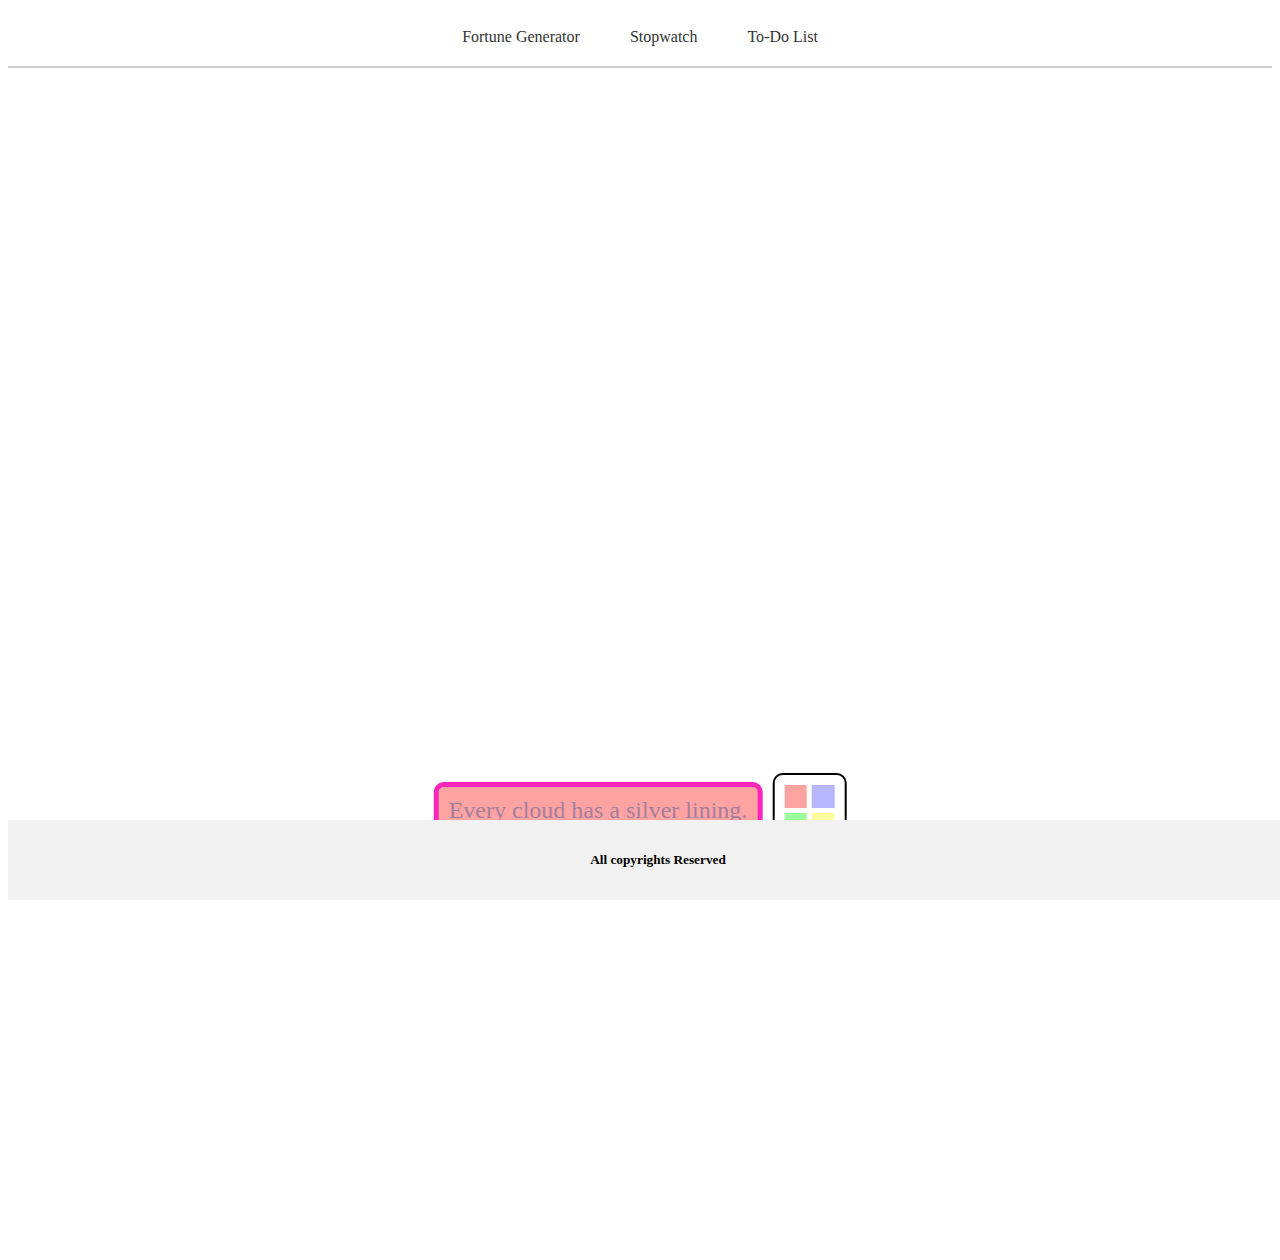
<file: index.html>
<!DOCTYPE html>
<html lang="en">
  <head>
    <meta charset="UTF-8">
    <meta name="viewport" content="width=device-width, initial-scale=1.0">
    <title>Fortune Generator</title>
    <link rel="stylesheet" type="text/css" href="fortune.css">
  </head>

  <div class="navbar">
    <a href="index.html">Fortune Generator</a>
    <a href="stopwatch.html">Stopwatch</a>
    <a href="todolist.html">To-Do List</a>
  </div>
  
  <body>
    <div class="Container">
      
      <div class = "fortune-generator">
        <div class = "fortunes"></div>

        <div class = "color-changer">
          <div class="red"></div>
          <div class="blue"></div>
          <div class="green"></div>
          <div class="yellow"></div>
        </div>
      </div>

      <footer class = "footer">
        <h5>All copyrights Reserved</h5>
      </footer>

    </div>
    
    <script src = "fortunebox.js"></script>
  </body>
</html>
</file>
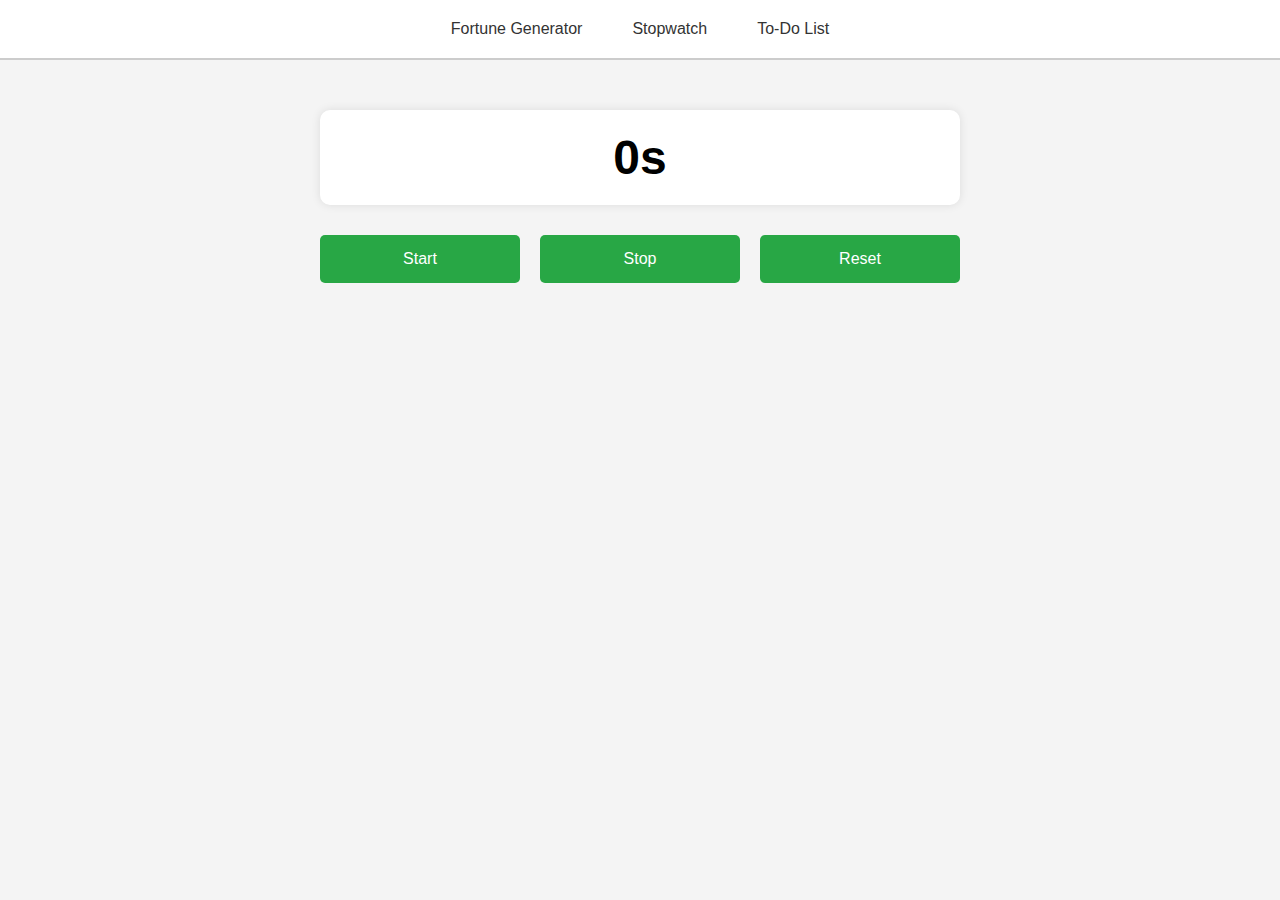
<file: stopwatch.html>
<!DOCTYPE html>
<html lang = "en">
    <head>
        <meta charset = "UTF-8">
        <meta name = "viewport" content = "width = device-width, initial-scale = 1.0">
        <title>Stopwatch</title>
        <link rel = "stylesheet" type = "text/css" href = "stopwatch.css">
    </head>

    <div class="navbar">
        <a href="index.html">Fortune Generator</a>
        <a href="stopwatch.html">Stopwatch</a>
        <a href="todolist.html">To-Do List</a>
      </div>
      
    <body>
        <div class = "container">
            <div class = "watch-button-wrapper">
                <div class = "watch">
                    <span id = "timer">0</span>s
                </div>
                <div class = "buttons">
                    <button>Start</button>
                    <button>Stop</button>
                    <button>Reset</button>
                </div>
            </div>
        </div>
        <script src = "stopwatch.js"></script>
    </body>
</html>
</file>
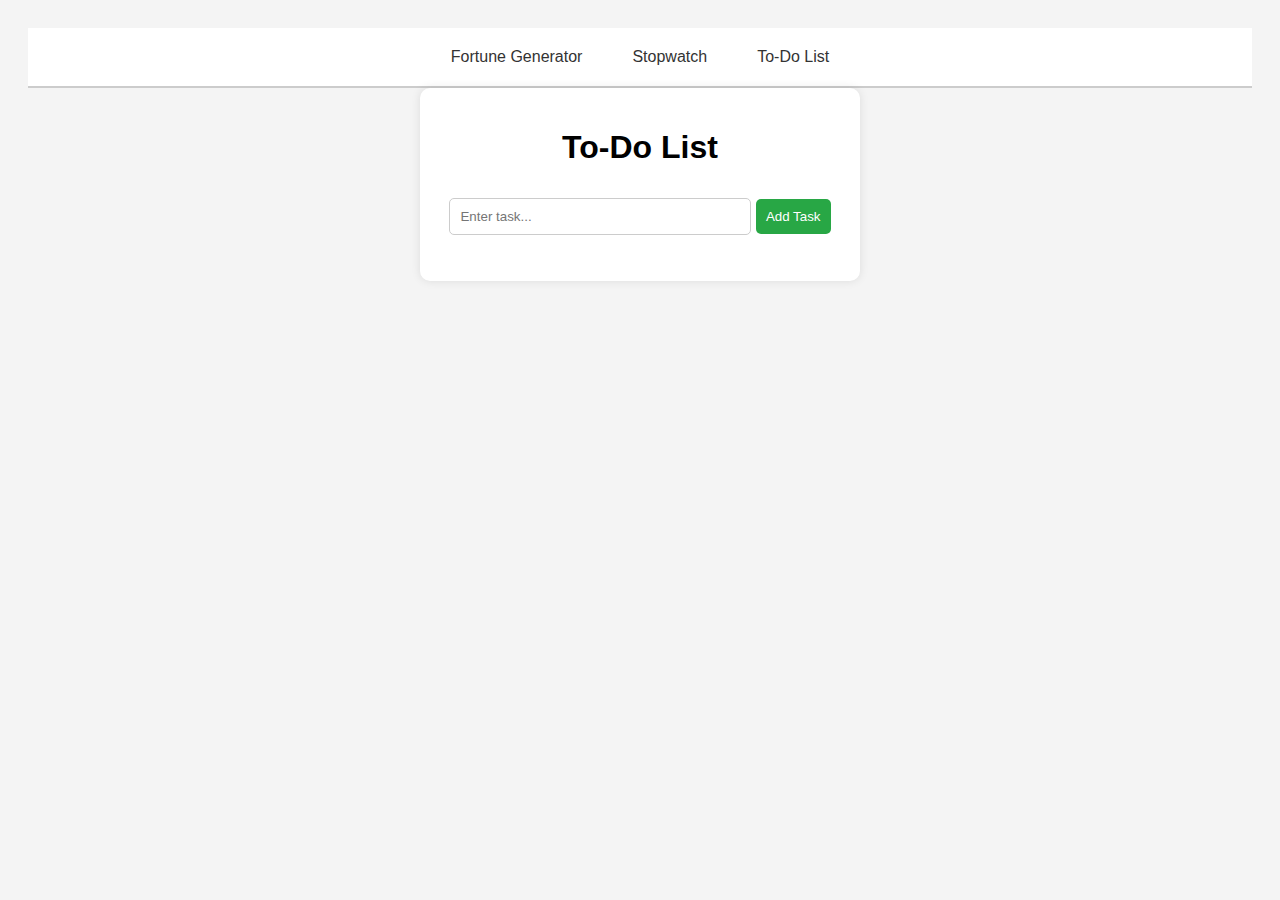
<file: todolist.html>
<!DOCTYPE html>
<html lang="en">
<head>
    <meta charset="UTF-8">
    <meta name="viewport" content="width=device-width, initial-scale=1.0">
    <title>To-Do List</title>
    <link rel="stylesheet" href="todolist.css">
</head>
<div class="navbar">
    <a href="index.html">Fortune Generator</a>
    <a href="stopwatch.html">Stopwatch</a>
    <a href="todolist.html">To-Do List</a>
  </div>
<body>
    <div class="todo-add-wrapper">
        <h1>To-Do List</h1>
        
        
        <input type="text" id="taskInput" placeholder="Enter task..." />
        <button id="addButton">Add Task</button>

        
        <ul id="taskList"></ul>
    </div>

    <script src="todolist.js"></script>
</body>
</html>
</file>
<file: fortune.css>
.fortune-generator {
  display: flex; 
  gap: 10px; 
  justify-content: center;
  align-items: center;
  height: 100%;
  position: absolute;
  top: 90%;
  left: 50%;
  transform: translate(-50%, -50%);
}

  
.fortunes, .color-changer {
    font-size:x-large;
    border: 2px solid black; 
    border-radius: 10px; 
    padding: 10px; 
    text-align: center; 
  }

  .color-changer {
    display: grid;            
    grid-template-columns: repeat(2, 1fr); 
    grid-template-rows: repeat(2, 1fr);    
             
    height: 50px;            
    gap: 5px; 
    width: 50px;   
    cursor:crosshair;             
  } 
  .red {
    background-color: rgb(255, 162, 162);   
  }
  
  .blue {
    background-color: rgb(182, 182, 255);   
  }
  
  .green {
    background-color: rgb(154, 252, 154);  
  }
  
  .yellow {
    background-color: rgb(255, 255, 157); 
  }  

  .footer {
    text-align: center;
    padding: 10px;
    background-color: #f1f1f1;
    position: fixed;
    bottom: 0;
    width: 100%;
  }
  

  
/* Navbar Styling */
.navbar {
  background-color: #fff;
  border-bottom: 2px solid #ccc;
  display: flex;
  justify-content: center;
  padding: 10px 0;
}

.navbar a {
  text-decoration: none;
  color: #333;
  font-size: 16px;
  margin: 0 15px;
  padding: 10px;
}

.navbar a:hover {
  background-color: #f1f1f1;
  border-radius: 5px;
}
</file>
<file: stopwatch.css>
/* Body Styling */
body {
    font-family: Arial, sans-serif;
    background-color: #f4f4f4;
    margin: 0;
    padding: 0;
    text-align: center;
}

/* Navbar Styling */
.navbar {
    background-color: #fff;
    border-bottom: 2px solid #ccc;
    display: flex;
    justify-content: center;
    padding: 10px 0;
}

.navbar a {
    text-decoration: none;
    color: #333;
    font-size: 16px;
    margin: 0 15px;
    padding: 10px;
}

.navbar a:hover {
    background-color: #f1f1f1;
    border-radius: 5px;
}

/* Container for Stopwatch */
.container {
    display: flex;
    flex-direction: column;
    justify-content: center;
    align-items: center;
    margin-top: 50px;
}

/* Watch Display */
.watch {
    font-size: 48px;
    font-weight: bold;
    margin-bottom: 20px;
    background-color: #fff;
    padding: 20px;
    border-radius: 10px;
    box-shadow: 0 0 10px rgba(0, 0, 0, 0.1);
}


.watch-button-wrapper {
    display: flex;
    flex-direction: column;
    gap: 10px;
}

/* Button Styling */
button {
    padding: 15px 30px;
    background-color: #28a745;
    color: white;
    border: none;
    border-radius: 5px;
    font-size: 16px;
    cursor: pointer;
    width: 200px;
}

button:hover {
    background-color: #218838;
}

/* Adding Space Between Buttons */
.buttons {
    display: flex;
    justify-content: center;
    gap: 20px;
}
</file>
<file: todolist.css>
body {
    font-family: Arial, sans-serif;
    background-color: #f4f4f4;
    text-align: center;
    padding: 20px;
}

.todo-add-wrapper {
    max-width: 400px;
    margin: auto;
    background: white;
    padding: 20px;
    border-radius: 10px;
    box-shadow: 0 0 10px rgba(0, 0, 0, 0.1);
}

input[type="text"] {
    width: 70%;
    padding: 10px;
    margin: 10px 0;
    border: 1px solid #ccc;
    border-radius: 5px;
}

button {
    padding: 10px;
    background-color: #28a745;
    color: white;
    border: none;
    border-radius: 5px;
    cursor: pointer;
}

button:hover {
    background-color: #218838;
}

ul {
    list-style: none;
    padding: 0;
}

li {
    display: flex;
    justify-content: space-between;
    align-items: center;
    background: #fff;
    padding: 10px;
    margin: 5px 0;
    border-radius: 5px;
    box-shadow: 0 0 5px rgba(0, 0, 0, 0.1);
}

.completed span {
    text-decoration: line-through;
    color: #888;
}

button.delete {
    background-color: #dc3545;
}

button.delete:hover {
    background-color: #c82333;
}
/* Navbar Styling */
.navbar {
    background-color: #fff;
    border-bottom: 2px solid #ccc;
    display: flex;
    justify-content: center;
    padding: 10px 0;
  }
  
  .navbar a {
    text-decoration: none;
    color: #333;
    font-size: 16px;
    margin: 0 15px;
    padding: 10px;
  }
  
  .navbar a:hover {
    background-color: #f1f1f1;
    border-radius: 5px;
  }
</file>
